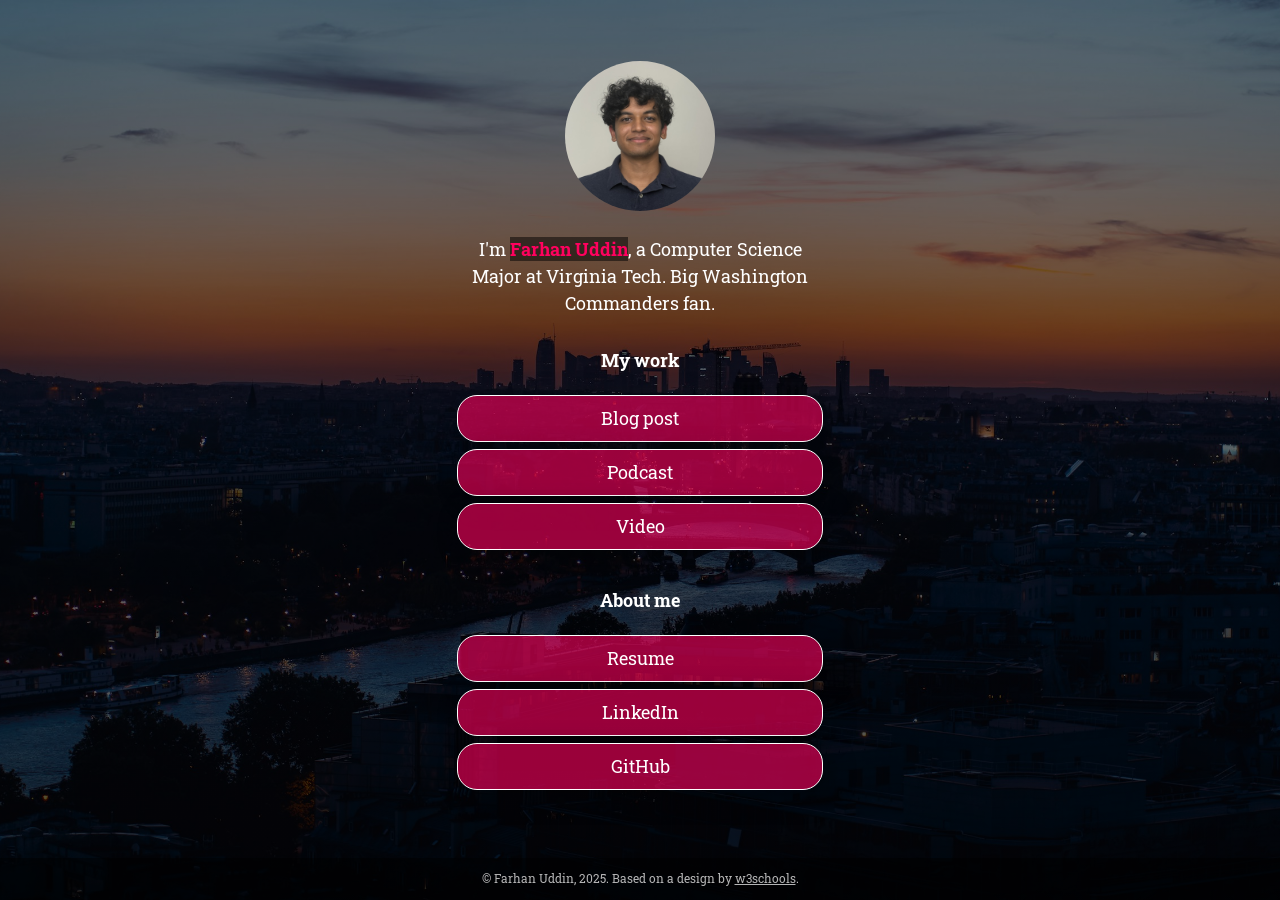
<file: index.html>
<!DOCTYPE html>
<!-- This page is adapted from w3schools "How to make a link tree website https://www.w3schools.com/howto/howto_website_create_linktree.asp" -->
<html lang="en">

<head>
  <meta charset="utf-8" />
  <meta name="viewport" content="width=device-width, initial-scale=1" />
  <!-- Add your name below -->
  <title>Farhan Uddin</title>
  <link rel="stylesheet" href="css/style.css">
  <link rel="preconnect" href="https://fonts.googleapis.com">
  <link rel="preconnect" href="https://fonts.gstatic.com" crossorigin>
  <link href="https://fonts.googleapis.com/css2?family=Roboto+Slab:wght@100..900&display=swap" rel="stylesheet">
</head>

<body class="main-text-color">
  <!-- Content container. Everything except footer goes here -->
  <div class="container">
    <!-- Image and name container. Put your replacement photo—which you should crop to be square—in the images folder, then change the source attribute to images/yourportraitfilename.jpg. This path says, "Look in the images folder for yourportraitfilename.jpg." Be sure to change the alt text, too. -->
    <div class="image-container">
      <img src="images/portrait.jpg" alt="Portrait of Farhan Uddin">
    </div>
    <div class="intro">
      I'm <span class="name"><strong>Farhan Uddin</strong></span>, a Computer Science Major at Virginia Tech. Big
      Washington Commanders fan.
    </div>
    <div class="section-header">
      <h1>My work</h1>
    </div>
    <!-- Replace the # inside of the href="#" with your links. -->
    <div class="links-container">
      <div class="button toggle">Blog post</div>
      <div class="slidedown">
        <div class="description">
          <h2>Road to the Super Bowl: Washington Commanders</h2>
          <p>How the Commanders’ current roster creates a strong path toward a Super Bowl run.</p>
          <a href="https://medium.com/@farhanuddin_25212/road-to-the-super-bowl-washington-commanders-499a361a15d6"
            class="external-link" target="_blank">Read</a>
        </div>
      </div>

      <div class="button toggle">Podcast</div>
      <div class="slidedown">
        <div class="description">
          <h2>Digital Daily: Generative AI and Students</h2>
          <p>As GenAI use increases, many people question how AI affects students. We invited several students to share experiences using AI.</p>
          <a href="https://soundcloud.com/julia-gardiner-241184182/koalas-digital-media-podcast" class="external-link"
            target="_blank">Listen</a>
        </div>
      </div>

      <div class="button toggle">Video</div>
      <div class="slidedown">
        <div class="description">
          <h2>Why You Should Use Password Managers</h2>
          <p>I explain reasons college students should use password managers, creating safer and less stressful digital lives.</p>
          <a href="https://www.youtube.com/watch?v=JUNEr-eD-9Y" class="external-link" target="_blank">Watch</a>
        </div>
      </div>
    </div>

    <!-- Replace # with PDF from Google Docs, or replace the entire section with whatever you want. Or delete it! Or add another section below it!-->
    <div class="section-header">
      <h1>About me</h1>
    </div>

    <div class="links-container">
      <a href="https://drive.google.com/file/d/1Km011KwyoKsGxJ51xk9AX0KHhMYde3r_/view?usp=sharing" class="button"
        target="_blank">Resume</a>
      <a href="https://www.linkedin.com/in/uddinfarhan/" class="button" target="_blank">LinkedIn</a>
      <a href="https://github.com/TotallyFarhan" class="button" target="_blank">GitHub</a>
    </div>

  </div>
  <div class="footer">
    <p>© Farhan Uddin, 2025. Based on a design by <a
        href="https://www.w3schools.com/howto/howto_website_create_linktree.asp" target="_blank">w3schools</a>.
    </p>
  </div>
  <script type="text/javascript" src="js/slider.js"></script>
</body>

</html>
</file>
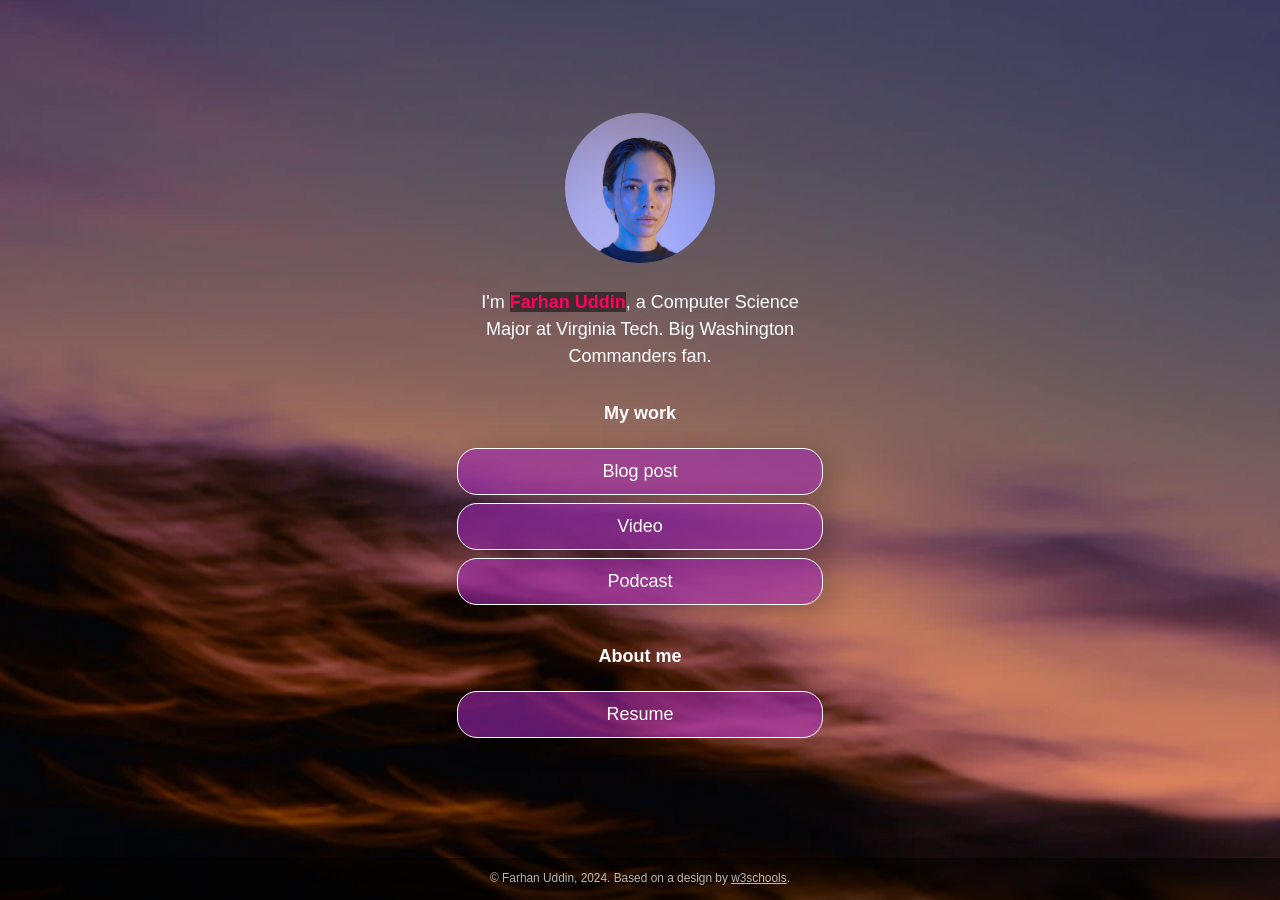
<file: 3844-linktree-website/linktree-ver-1/index.html>
<!DOCTYPE html>
<!-- This page is adapted from w3schools "How to make a link tree website https://www.w3schools.com/howto/howto_website_create_linktree.asp" -->
<html lang="en">

<head>
  <meta charset="utf-8" />
  <meta name="viewport" content="width=device-width, initial-scale=1" />
  <!-- Add your name below -->
  <title>Farhan Uddin</title>
  <link rel="stylesheet" href="css/style.css">
</head>

<body class="main-text-color">
  <!-- Content container. Everything except footer goes here -->
  <div class="container">
    <!-- Image and name container. Put your replacement photo—which you should crop to be square—in the images folder, then change the source attribute to images/yourportraitfilename.jpg. This path says, "Look in the images folder for yourportraitfilename.jpg." Be sure to change the alt text, too. -->
    <div class="image-container">
      <img src="images/portrait.jpg" alt="Photo by Art Hauntington">
    </div>
    <div class="intro">
      I'm <span class="name"><strong>Farhan Uddin</strong></span>, a Computer Science Major at Virginia Tech. Big Washington Commanders fan.
    </div>
    <div class="section-header">
      <h1>My work</h1>
    </div>
    <!-- Replace the # inside of the href="#" with your links. -->
    <div class="links-container">
      <div class="button toggle">Blog post</div>
      <div class="slidedown">
        <div class="description">
          <h2>Blog post title</h2>
          <p>Here, add a short but appealing description of your blog post.</p>
          <a href="#" class="external-link" target="_blank">Read</a>
        </div>
      </div>

      <div class="button toggle">Video</div>
      <div class="slidedown">
        <div class="description">
          <h2>Video title</h2>
          <p>Add a short but appealing description of your video.</p>
          <a href="#" class="external-link" target="_blank">Watch</a>
        </div>
      </div>

      <div class="button toggle">Podcast</div>
      <div class="slidedown">
        <div class="description">
          <h2>Podcast title</h2>
          <p>Add a short but appealing description of your podcast</p>
          <a href="#" class="external-link" target="_blank">Listen</a>
        </div>
      </div>
    </div>

    <!-- Replace # with PDF from Google Docs, or replace the entire section with whatever you want. Or delete it! Or add another section below it!-->
    <div class="section-header">
      <h1>About me</h1>
    </div>

    <div class="links-container">
      <a href="https://drive.google.com" class="button" target="_blank">Resume</a>
    </div>

  </div>
  <div class="footer">
    <p>© Farhan Uddin, 2024. Based on a design by <a
        href="https://www.w3schools.com/howto/howto_website_create_linktree.asp" target="_blank">w3schools</a>.
    </p>
  </div>
  <script type="text/javascript" src="js/slider.js"></script>
</body>

</html>
</file>
<file: css/style.css>
:root {
    --primaryText: #fff;
    --secondaryText: #ff015e;
    --primary: rgba(255, 1, 94, .60);
    --secondary: rgba(156, 39, 176, .60); 
    --buttonHover: rgba(151, 104, 71, .60);
    --smallButtonHover: rgba(0, 0, 0, .25);
}

html {
    box-sizing: border-box;
    /* keeps button boxes within phone screen width */
    -ms-text-size-adjust: 100%;
    -webkit-text-size-adjust: 100%;
    height: 100%;
}

*,
*:before,
*:after {
    box-sizing: inherit;
}

body {
    margin: 0;
    min-height: 100%;
    /* The image used for the site background. Try changing skyscape.jpg to stars.jpg. Put a replacement photo in the images folder and, in line 21 below, replace skyscape.jpg with yourbackgroundfilename.jpg */
    /* The linear gradient darkens the image, like putting a sunglasses lens on top of it. If you want to darken the image even more, change 0.1 (both times) to 0.3 or higher */
    background: linear-gradient(rgba(0, 0, 0, 0.5), rgba(0, 0, 0, 0.7)), url(../images/background.jpg);
    /* Prevents the browser from repeating or "tiling" the background image */
    background-repeat: no-repeat;
    background-position: center;
    /* Freezes the image so that even the content scrolls down, the background stays put */
    background-attachment: fixed;
    /* Resizes the background image to cover the entire container */
    background-size: cover;
    font-family: "Roboto Slab", serif;
    line-height: 1.5;
    font-size: 18px;
    display: flex;
    flex-direction: column;
    justify-content: space-around;
    align-items: center;
}

h1 {
    font-size: 1em;
}

h2 {
    font-size: 1em;
    margin-bottom: 0;
}

img {
    margin: .5em 1em;
    /* border: 1px solid #ccc; */
    border-radius: 50%;
    height: 150px;
    max-width: 100%;
    object-fit: cover;
    /* Resizes the image to cover the entire container */
}

.container {
    text-align: center;
    width: 100%;    
    padding: 0;
    margin-right: auto;
    margin-left: auto;
    flex: 1;
    display: flex;
    flex-direction: column;
    justify-content: center;
}

.image-container {
    text-align: center;
    width: 100%;
}

.main-text-color {
    color: var(--primaryText);
}

.name {
    color: var(--secondaryText);
}

.name strong {
    background-color: rgba(0, 0, 0, 0.50);
}

.section-header {
    padding-top: .5em;
}

.button,
.intro,
.links-container,
.slidedown,
.external-link {
    width: 100%;
    min-width: 50%;
    padding: .5em 1em;
    text-decoration: none;
    color: inherit;
    text-align: center;
}

.button, .external-link {
    border: 1px solid var(--primaryText);
    border-radius: 20px;
    box-shadow: 7px 6px 28px 1px rgba(0, 0, 0, 0.24);
    overflow: hidden;
    white-space: nowrap;
    display: inline-block;
    background-color: var(--primary);
    cursor: pointer;
    transition: 0.2s all;
}

.button:not(.highlight) {
    background-color: var(--primary);
}

@media (hover: hover) {
    .button:hover { background-color: var(--buttonHover); }
}

.button.highlight {
    background-color: var(--secondary);
}

.button:active, .external-link:active { 
    transform: scale(0.98); 
    /* Scaling button to 0.98 to its original size */ 
    box-shadow: 3px 2px 22px 1px rgba(0, 0, 0, 0.24); 
    /* Lowering the shadow */ 
} 

.intro {
    margin: 0 auto;
}

.section {
    margin-top: 1em;
}

.slidedown {
    margin: 0 auto;
    padding: 0;
    -webkit-transition: height .4s ease;
    -o-transition: height .4s ease;
    transition: height .4s ease;
    overflow: hidden;
    height: 0;
}

.external-link {
    border: 1px solid var(--primaryText);
    border-radius: 20px;
    background-color: transparent;
    display: flex;
    align-items: center;
    justify-content: center;
    padding: 0;
    margin: .5em auto 1.5em auto;
    text-decoration: none;
    color: inherit;
    height: 2em;
    width: 6em;
}

.external-link:hover {
    background-color: var(--smallButtonHover)
}

.description {
    display: flex;
    text-align: left;
    flex-direction: column;
    padding: 0 .6em;
}

.description > p {
    margin: .5em 0;
}

.footer {
  font-size: .66em;
  background-color: rgba(0, 0, 0, .5);
  color: rgba(225, 225, 225, .8);
  text-decoration: none;
  width: 100%;
  min-height: 3em;
  display: flex;
  align-items: center;
  justify-content: center;
  position: relative;
}

.footer a {
    color: inherit;
}

/* Media queries allow you to change style properties according to the screen width. In this case, if the screen is AT LEAST 540 pixels wide (bigger than a standard phone), the .container resizes to 540 pixels and the buttons and intro resize to 85% of the container width */
@media (min-width: 540px) {
    .container {
        max-width: 540px;
    }
    
    .button,
    .intro,
    .slidedown {
        width: 85%;
    }
}

/* If the screen is AT LEAST 768 pixels wide (standard tablet or larger), the .container resizes to 750 pixels and the buttons and intro resize to 40% of the container width */
@media (min-width: 768px) {
    .container {
        max-width: 768px;
    }
    
    .button,
    .intro,
    .slidedown {
        width: 40%;
    }
}
</file>
<file: 3844-linktree-website/linktree-ver-1/css/style.css>
:root {
    --primaryText: #fff;
    --secondaryText: #ff015e;
    --primary: rgba(156, 39, 176, .60);
    --secondary: rgba(255, 1, 94, .60); 
    --buttonHover: rgba(156, 39, 176, .40);
    --smallButtonHover: rgba(0, 0, 0, .25);
}

html {
    box-sizing: border-box;
    /* keeps button boxes within phone screen width */
    -ms-text-size-adjust: 100%;
    -webkit-text-size-adjust: 100%;
    height: 100%;
}

*,
*:before,
*:after {
    box-sizing: inherit;
}

body {
    margin: 0;
    min-height: 100%;
    /* The image used for the site background. Try changing skyscape.jpg to stars.jpg. Put a replacement photo in the images folder and, in line 21 below, replace skyscape.jpg with yourbackgroundfilename.jpg */
    /* The linear gradient darkens the image, like putting a sunglasses lens on top of it. If you want to darken the image even more, change 0.1 (both times) to 0.3 or higher */
    background: linear-gradient(rgba(0, 0, 0, 0.1), rgba(0, 0, 0, 0.1)), url(../images/skyscape.jpg);
    /* Prevents the browser from repeating or "tiling" the background image */
    background-repeat: no-repeat;
    background-position: center;
    /* Freezes the image so that even the content scrolls down, the background stays put */
    background-attachment: fixed;
    /* Resizes the background image to cover the entire container */
    background-size: cover;
    font-family: Futura, Verdana, sans-serif;
    line-height: 1.5;
    font-size: 18px;
    display: flex;
    flex-direction: column;
    justify-content: space-around;
    align-items: center;
}

h1 {
    font-size: 1em;
}

h2 {
    font-size: 1em;
    margin-bottom: 0;
}

img {
    margin: .5em 1em;
    /* border: 1px solid #ccc; */
    border-radius: 50%;
    height: 150px;
    max-width: 100%;
    object-fit: cover;
    /* Resizes the image to cover the entire container */
}

.container {
    text-align: center;
    width: 100%;    
    padding: 0;
    margin-right: auto;
    margin-left: auto;
    flex: 1;
    display: flex;
    flex-direction: column;
    justify-content: center;
}

.image-container {
    text-align: center;
    width: 100%;
}

.main-text-color {
    color: var(--primaryText);
}

.name {
    color: var(--secondaryText);
}

.name strong {
    background-color: rgba(0, 0, 0, 0.50);
}

.section-header {
    padding-top: .5em;
}

.button,
.intro,
.links-container,
.slidedown,
.external-link {
    width: 100%;
    min-width: 50%;
    padding: .5em 1em;
    text-decoration: none;
    color: inherit;
    text-align: center;
}

.button, .external-link {
    border: 1px solid var(--primaryText);
    border-radius: 20px;
    box-shadow: 7px 6px 28px 1px rgba(0, 0, 0, 0.24);
    overflow: hidden;
    white-space: nowrap;
    display: inline-block;
    background-color: var(--primary);
    cursor: pointer;
    transition: 0.2s all;
}

.button:not(.highlight) {
    background-color: var(--primary);
}

@media (hover: hover) {
    .button:hover { background-color: var(--buttonHover); }
}

.button.highlight {
    background-color: var(--secondary);
}

.button:active, .external-link:active { 
    transform: scale(0.98); 
    /* Scaling button to 0.98 to its original size */ 
    box-shadow: 3px 2px 22px 1px rgba(0, 0, 0, 0.24); 
    /* Lowering the shadow */ 
} 

.intro {
    margin: 0 auto;
}

.section {
    margin-top: 1em;
}

.slidedown {
    margin: 0 auto;
    padding: 0;
    -webkit-transition: height .4s ease;
    -o-transition: height .4s ease;
    transition: height .4s ease;
    overflow: hidden;
    height: 0;
}

.external-link {
    border: 1px solid var(--primaryText);
    border-radius: 20px;
    background-color: transparent;
    display: flex;
    align-items: center;
    justify-content: center;
    padding: 0;
    margin: .5em auto 1.5em auto;
    text-decoration: none;
    color: inherit;
    height: 2em;
    width: 6em;
}

.external-link:hover {
    background-color: var(--smallButtonHover)
}

.description {
    display: flex;
    text-align: left;
    flex-direction: column;
    padding: 0 .6em;
}

.description > p {
    margin: .5em 0;
}

.footer {
  font-size: .66em;
  background-color: rgba(0, 0, 0, .5);
  color: rgba(225, 225, 225, .8);
  text-decoration: none;
  width: 100%;
  min-height: 3em;
  display: flex;
  align-items: center;
  justify-content: center;
  position: relative;
}

.footer a {
    color: inherit;
}

/* Media queries allow you to change style properties according to the screen width. In this case, if the screen is AT LEAST 540 pixels wide (bigger than a standard phone), the .container resizes to 540 pixels and the buttons and intro resize to 85% of the container width */
@media (min-width: 540px) {
    .container {
        max-width: 540px;
    }
    
    .button,
    .intro,
    .slidedown {
        width: 85%;
    }
}

/* If the screen is AT LEAST 768 pixels wide (standard tablet or larger), the .container resizes to 750 pixels and the buttons and intro resize to 40% of the container width */
@media (min-width: 768px) {
    .container {
        max-width: 768px;
    }
    
    .button,
    .intro,
    .slidedown {
        width: 40%;
    }
}
</file>
